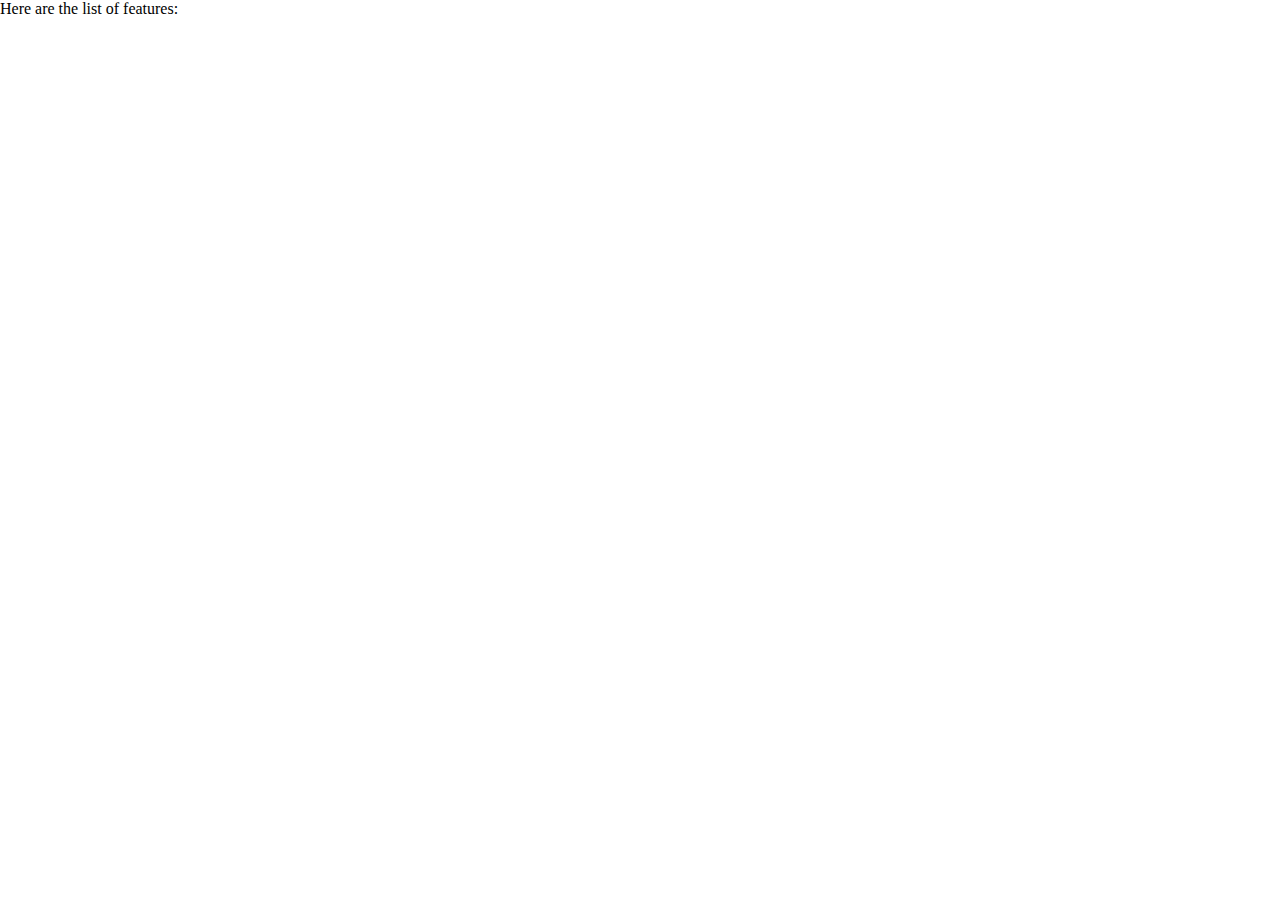
<file: features.html>
<!DOCTYPE html>
<html lang="en">
<head>
    <meta charset="UTF-8">
    <meta http-equiv="X-UA-Compatible" content="IE=edge">
    <meta name="viewport" content="width=device-width, initial-scale=1.0">
    <title>0lympus - Product Features</title>
    <link rel="stylesheet" href="style.css">
</head>
<body>
    <p>Here are the list of features:</p>
</body>
</html>
</file>
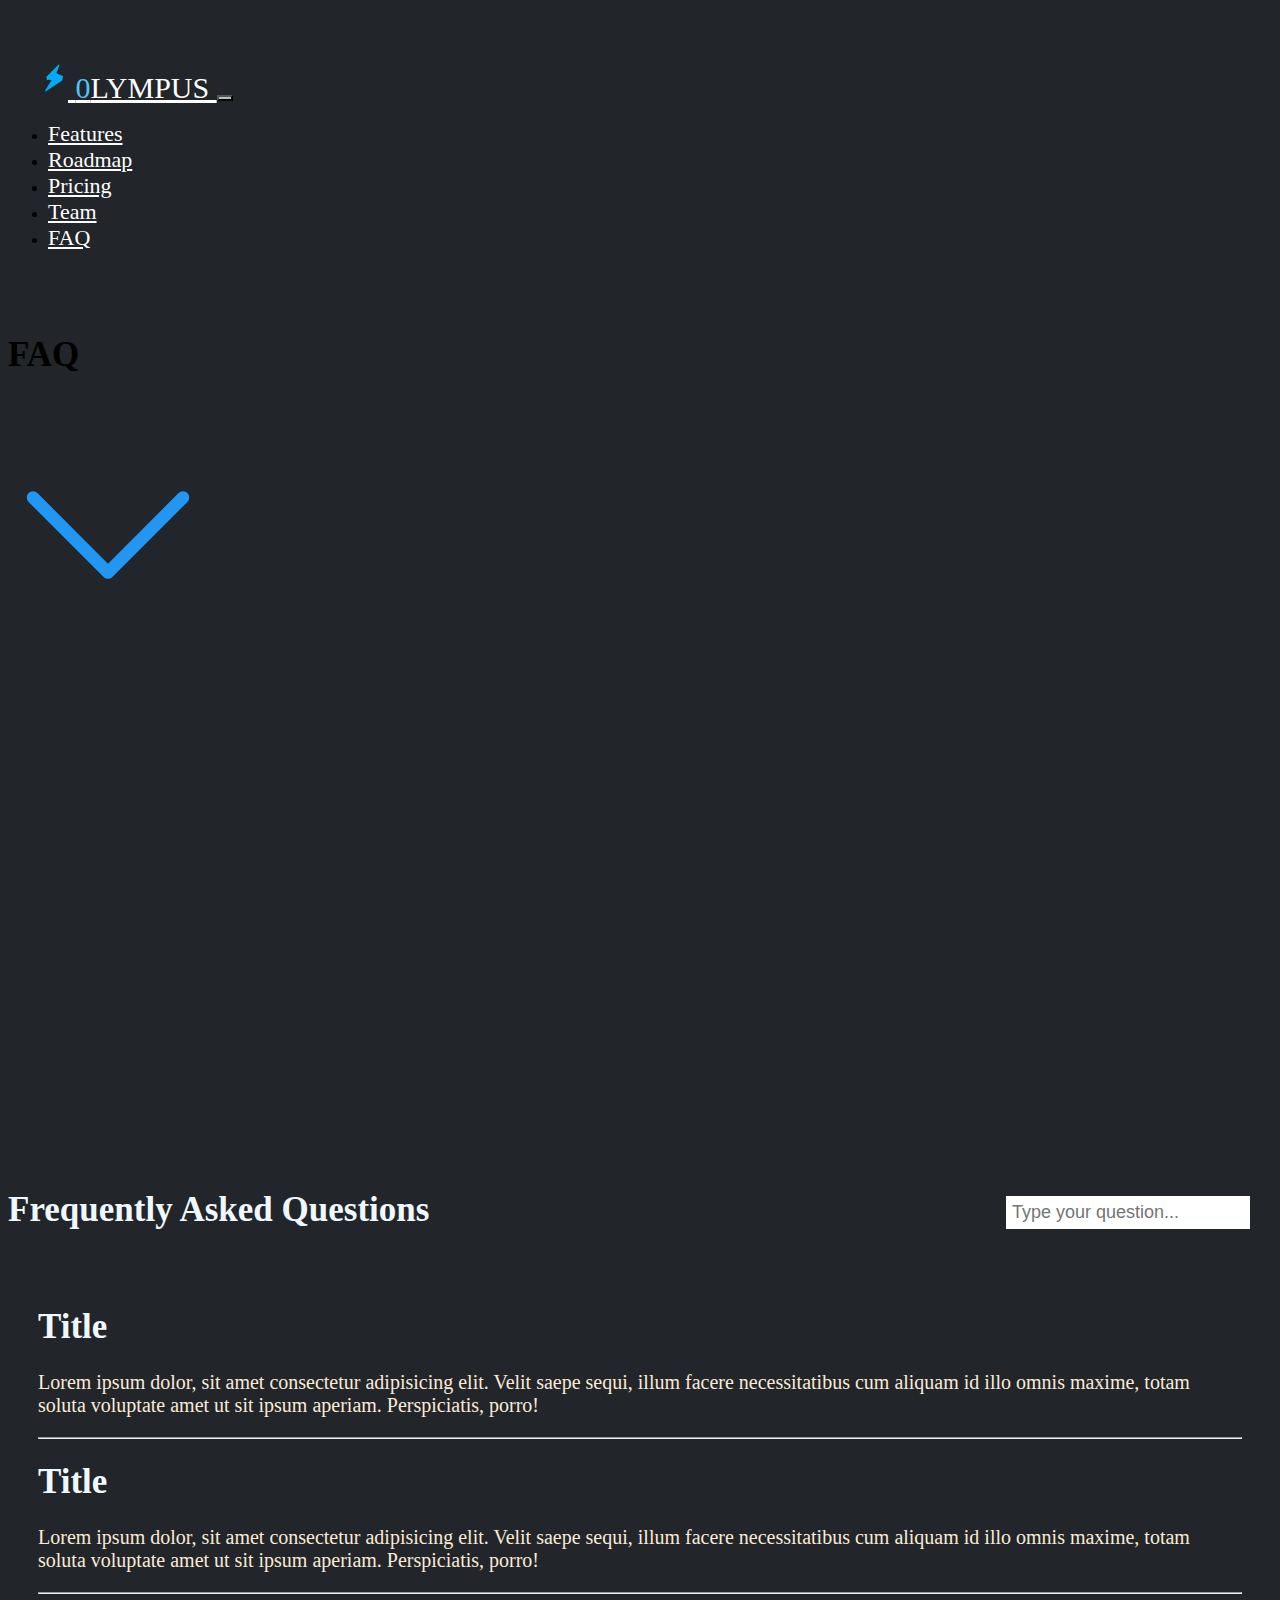
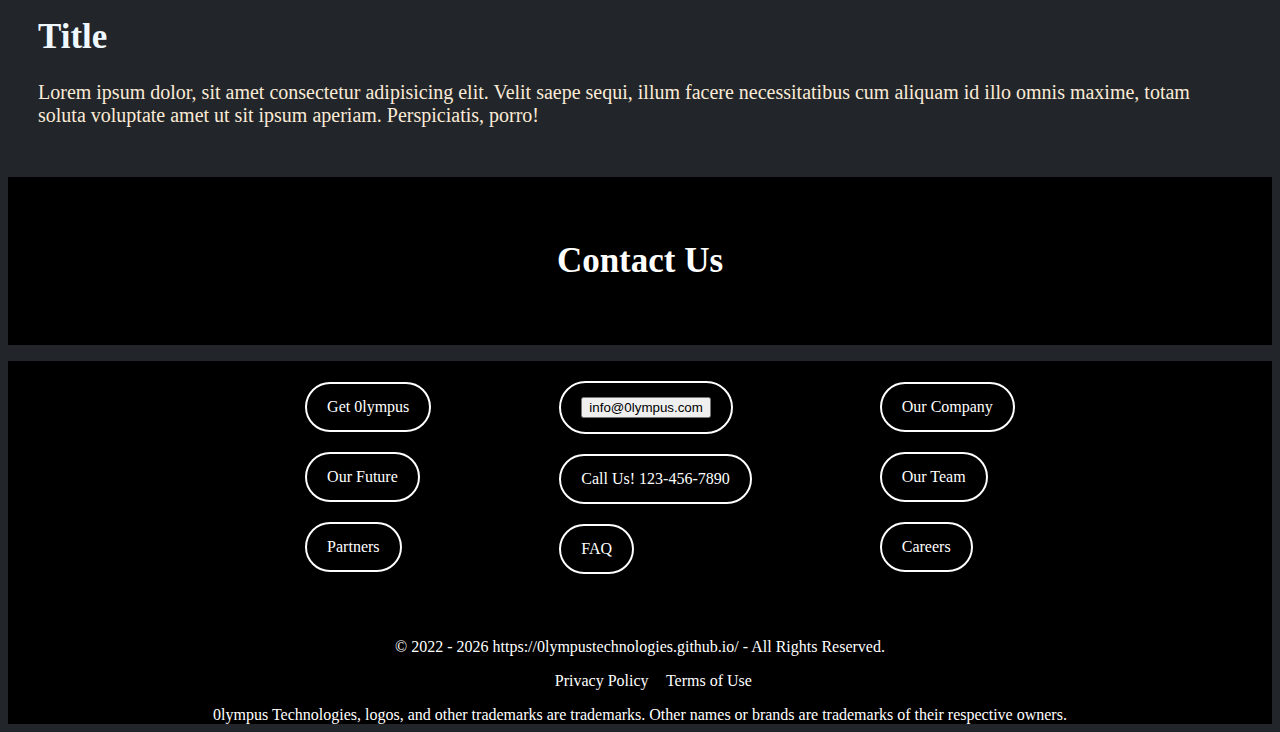
<file: HTML/faq.html>
<!DOCTYPE html>
<html lang="en">
<head>
    <meta charset="UTF-8">
    <meta http-equiv="X-UA-Compatible" content="IE=edge">
    <meta name="viewport" content="width=device-width, initial-scale=1.0">
    <link href="https://cdn.jsdelivr.net/npm/bootstrap@5.0.2/dist/css/bootstrap.min.css" 
    rel="stylesheet" 
    integrity="sha384-EVSTQN3/azprG1Anm3QDgpJLIm9Nao0Yz1ztcQTwFspd3yD65VohhpuuCOmLASjC" 
    crossorigin="anonymous">
    <title>FAQ</title>
    <!--favicon - Devon Knight-->
    <link rel="icon" type="image/x-icon" href="..\media\olympus_logo-cropped.svg">
      
    <link rel="stylesheet" href="../CSS/indexCSS/navbar.css">
    <link rel="stylesheet" href="../CSS/indexCSS/footer.css">
    <link rel="stylesheet" href="../CSS/FAQ.css">
    <link rel="stylesheet" href="https://cdnjs.cloudflare.com/ajax/libs/font-awesome/4.7.0/css/font-awesome.min.css">
</head>

<body>
  <!-- Navbar Section - Devon Knight -->
  <nav class="navbar navbar-expand-lg navbar-light bg-transparent fixed-top p-md-3">
    <div class="container">
      <a href="..\index.html" class="navbar-brand fw-bold">
        <img src="..\media\olympus_logo.svg" alt="Lightning bolt" 
        width="60" height="40" class="d-inline-block align-text-top fs-1">
        <span style="color: rgb(79, 195, 247)">0</span>LYMPUS
      </a>
      <button class="navbar-toggler" type="button" data-toggle="collapse" data-target="#navbarSupportedContent" aria-controls="navbarSupportedContent" aria-expanded="false" aria-label="Toggle navigation">
        <span class="navbar-toggler-icon"></span>
      </button>
      <div class="collapse navbar-collapse" id="navbarSupportedContent">
        <ul class="navbar-nav ms-auto fw-bold fs-4 ps-md-3">
          <li class="nav-item">
            <a href="productFeatures.html" class="nav-link">Features</a>
          </li>
          <li class="nav-item">
            <a href="roadmap.html" class="nav-link">Roadmap</a>
          </li>
          <li class="nav-item">
            <a href="pricing.html" class="nav-link">Pricing</a>
          </li>
          <li class="nav-item">
            <a href="team.html" class="nav-link">Team</a>
          </li>
          <li class="nav-item">
            <a href="faq.html" class="nav-link">FAQ</a>
          </li>
        </ul>
      </div>
    </div>
  </nav>
    <!-- Hero -->
    <div style="height:95vh; padding-top: 5vh;" class="bg-dark text-light text-center mw-100 d-flex flex-column justify-content-center" >
      <div class="container">
          <div class="row">
              <div class="col-md-12">
                  <h1 class="fs-1 fw-bold text-center text-uppercase">FAQ</h1>
              </div>
          </div>
              <div class="row">
                  <div class="col-md-12 pt-md-5 scroll">
                      <a href="#team" class="scroll-btn">
                          <svg style="color: #2196f3;" xmlns="http://www.w3.org/2000/svg" width="200" height="272" fill="currentColor" class="bi bi-chevron-down" viewBox="0 0 16 16">
                              <path fill-rule="evenodd" d="M1.646 4.646a.5.5 0 0 1 .708 0L8 10.293l5.646-5.647a.5.5 0 0 1 .708.708l-6 6a.5.5 0 0 1-.708 0l-6-6a.5.5 0 0 1 0-.708z"/>
                          </svg>
                      </a>
                  </div>
              </div>  
      </div>
  </div>

  <main>
        <div class="bg-dark text-light p-5 justify-content-center">
          <form class="search_bar" action="action_page.php">
                <input type="text" placeholder="Type your question..." >

              </form>
            <h1 style="color:aliceblue">Frequently Asked Questions</h1>

            <section class="FAQ">
                    <h1 class="FAQ-title" style="color:aliceblue ;">Title</h1>
                    <div class="FAQ-body">
                        <p>Lorem ipsum dolor, sit amet consectetur adipisicing elit. Velit saepe sequi, illum facere
                            necessitatibus cum aliquam id illo omnis maxime, totam soluta voluptate amet ut sit ipsum
                            aperiam.
                            Perspiciatis, porro!</p>
                    </div>

                <hr style="color:aliceblue" class="hr-line">

                    <!-- faq question -->
                    <h1 class="FAQ-title" style="color:aliceblue">Title</h1>
                    <!-- faq answer -->
                    <div class="FAQ-body">
                        <p>Lorem ipsum dolor, sit amet consectetur adipisicing elit. Velit saepe sequi, illum facere
                            necessitatibus cum aliquam id illo omnis maxime, totam soluta voluptate amet ut sit ipsum
                            aperiam.
                            Perspiciatis, porro!</p>
                    </div>

                <hr style="color:aliceblue" class="hr-line">

                    <!-- faq question -->
                    <h1 class="FAQ-title" style="color:aliceblue">Title</h1>
                    <!-- faq answer -->
                    <div class="FAQ-body">
                        <p>Lorem ipsum dolor, sit amet consectetur adipisicing elit. Velit saepe sequi, illum facere
                            necessitatibus cum aliquam id illo omnis maxime, totam soluta voluptate amet ut sit ipsum
                            aperiam.
                            Perspiciatis, porro!</p>
                    </div>

            </section>
        </div>
  </main>
  <!-- Contact Us Bar - Devon Knight -->
  <footer>
    <h1 style="text-align:center" class="contact-title">Contact Us</h1> 
    <ul class="contact-us">
      <ul>
        <li>
          <a href="HTML\pricing.html">Get 0lympus</a>
        </li>
        <li>
          <a href="HTML\roadmap.html">Our Future</a>
        </li>
        <li>
          <a href="#partners">Partners</a>
        </li>
      </ul>
      <ul>
        <li>
          <a href="mailto:info@0lympus.com?subject=your title&body=TThe message">
            <button id="btnOutlook">info@0lympus.com</button>
          </a>
        </li>
        <li>
          <a href="tel:123-456-7890">Call Us! 123-456-7890</a>
        </li>
        <li>
          <a href="HTML\faq.html">FAQ</a>
        </li>
      </ul>
        <ul>
          <li>
            <a href="#company">Our Company</a>
          </li>
          <li>
            <a href="HTML\team.html">Our Team</a>
          </li>
          <li>
            <a href="#index">Careers</a>
          </li>
        </ul>
      </ul>
    <!-- Copyright Bar - Devon Knight -->
    <div class="copyright">
      <div id="copyright" align="center">&copy; 2022 - 2022 https://0lympustechnologies.github.io/</div>
      <script>
      (function(){
        let cpr = document.getElementById("copyright");
        cpr.innerHTML = "&copy; 2022 - "+new Date().getFullYear()+" https://0lympustechnologies.github.io/ - All Rights Reserved.";
      })();
      </script>
        <div align="center">   
          <ul class="copyright-content">
            <li>
              <a href="https://www.freeprivacypolicy.com/live/7159afd9-5e6e-423a-9204-328a79d24775" >Privacy Policy</a>
            </li>
            <li>
              <a href="https://www.termsofusegenerator.net/live.php?token=OP7aoTy6WGGsDraOwkyxVIIHHVkBYIgl" ">Terms of Use</a>
            </li>
          </ul>
        </div>
        <div align="center">
          0lympus Technologies, logos, and other trademarks are trademarks. Other names or brands are trademarks of their respective owners.
        </div>
      </div>
  </footer>

</body>
</html>
</file>
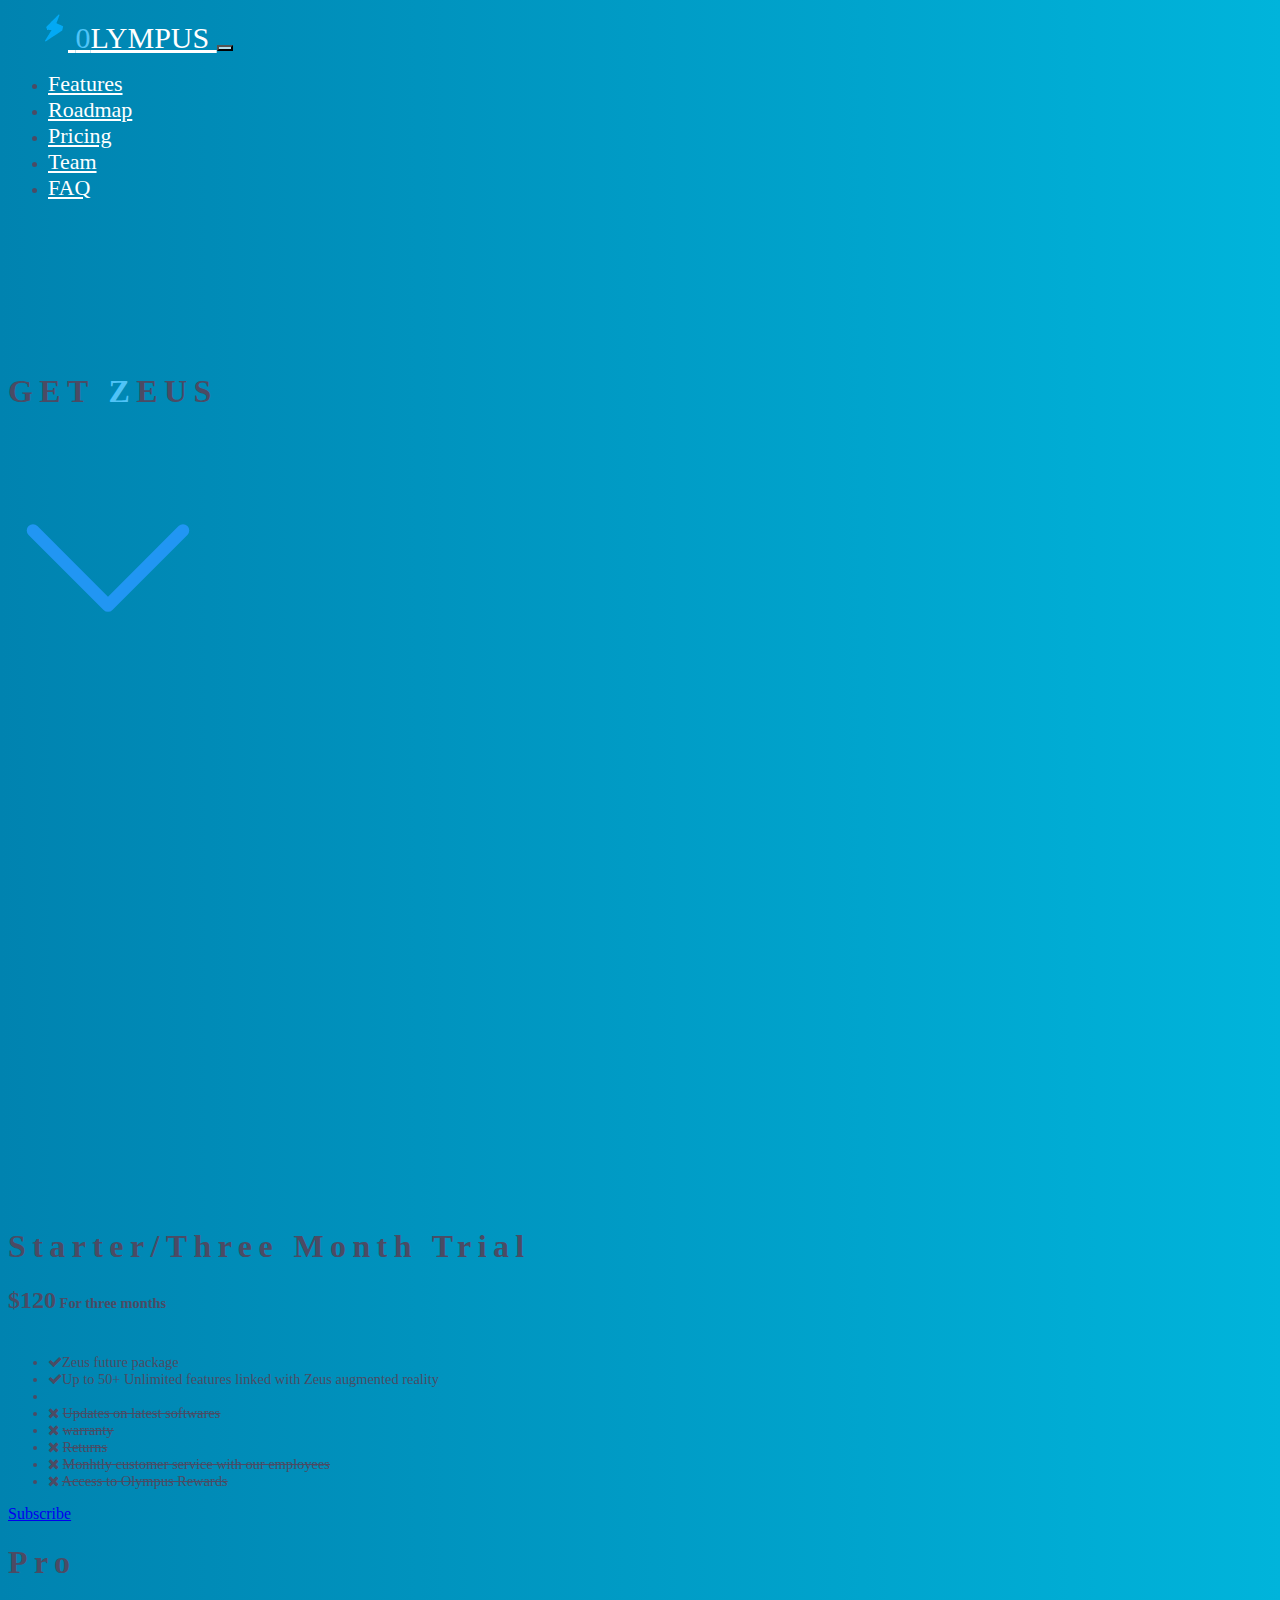
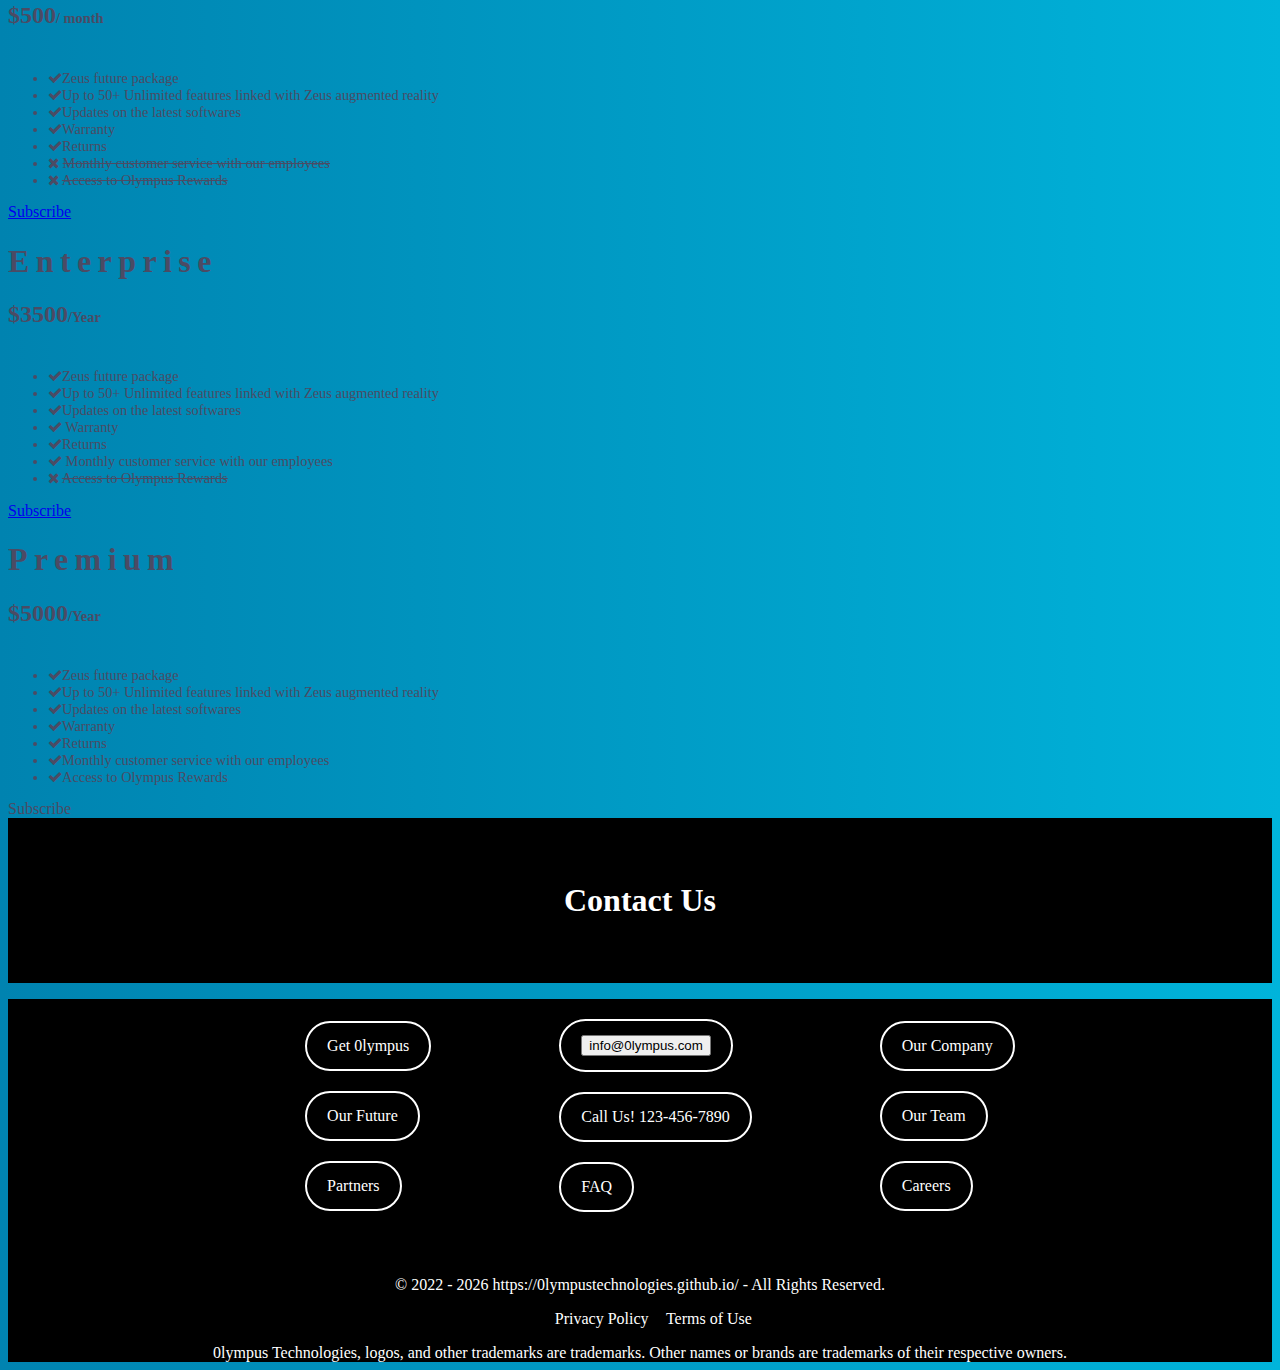
<file: HTML/pricing.html>
<!DOCTYPE html>
<html lang="en">
<head>
  <meta charset="UTF-8">
  <meta http-equiv="X-UA-Compatible" content="IE=edge">
  <meta name="viewport" content="width=device-width, initial-scale=1.0">

  <link rel="stylesheet" href="https://stackpath.bootstrapcdn.com/font-awesome/4.7.0/css/font-awesome.min.css">
  <link rel="stylesheet" href="https://cdn.jsdelivr.net/npm/bootstrap-icons@1.9.1/font/bootstrap-icons.css">
  <link href="https://cdn.jsdelivr.net/npm/bootstrap@5.0.2/dist/css/bootstrap.min.css" rel="stylesheet" integrity="sha384-EVSTQN3/azprG1Anm3QDgpJLIm9Nao0Yz1ztcQTwFspd3yD65VohhpuuCOmLASjC" crossorigin="anonymous">

  <script src="https://code.jquery.com/jquery-3.2.1.slim.min.js" integrity="sha384-KJ3o2DKtIkvYIK3UENzmM7KCkRr/rE9/Qpg6aAZGJwFDMVNA/GpGFF93hXpG5KkN" crossorigin="anonymous"></script>
  <script src="https://cdn.jsdelivr.net/npm/popper.js@1.12.9/dist/umd/popper.min.js" integrity="sha384-ApNbgh9B+Y1QKtv3Rn7W3mgPxhU9K/ScQsAP7hUibX39j7fakFPskvXusvfa0b4Q" crossorigin="anonymous"></script>

  <!-- bootstrap for navbar -->
  <link href="https://cdn.jsdelivr.net/npm/bootstrap@5.0.2/dist/css/bootstrap.min.css" 
  rel="stylesheet" 
  integrity="sha384-EVSTQN3/azprG1Anm3QDgpJLIm9Nao0Yz1ztcQTwFspd3yD65VohhpuuCOmLASjC" 
  crossorigin="anonymous">
  <script src="https://code.jquery.com/jquery-3.2.1.slim.min.js" integrity="sha384-KJ3o2DKtIkvYIK3UENzmM7KCkRr/rE9/Qpg6aAZGJwFDMVNA/GpGFF93hXpG5KkN" crossorigin="anonymous"></script>
  <script src="https://cdn.jsdelivr.net/npm/popper.js@1.12.9/dist/umd/popper.min.js" integrity="sha384-ApNbgh9B+Y1QKtv3Rn7W3mgPxhU9K/ScQsAP7hUibX39j7fakFPskvXusvfa0b4Q" crossorigin="anonymous"></script>
  <script src="https://cdn.jsdelivr.net/npm/bootstrap@4.0.0/dist/js/bootstrap.min.js" integrity="sha384-JZR6Spejh4U02d8jOt6vLEHfe/JQGiRRSQQxSfFWpi1MquVdAyjUar5+76PVCmYl" crossorigin="anonymous"></script>
  
  <!-- Webpage Title and favicon-->
  <title>Pricing</title>
  <!--favicon - Devon Knight-->
  <link rel="icon" type="image/x-icon" href="..\media\olympus_logo-cropped.svg">
    
  <!-- Reference CSS -->
  <link rel="stylesheet" href="../CSS\Pricing.css">
  <link rel="stylesheet" href="../CSS/indexCSS/navbar.css"> 
  <link rel="stylesheet" href="../CSS/indexCSS/footer.css">
    
</head>
<body>
  <!-- Navbar Section - Devon Knight -->
  <nav class="navbar navbar-expand-lg navbar-light bg-transparent fixed-top p-md-3">
    <div class="container">
      <a href="..\index.html" class="navbar-brand fw-bold">
        <img src="..\media\olympus_logo.svg" alt="Lightning bolt" 
        width="60" height="40" class="d-inline-block align-text-top fs-1">
        <span style="color: rgb(79, 195, 247)">0</span>LYMPUS
      </a>
      <button class="navbar-toggler" type="button" data-toggle="collapse" data-target="#navbarSupportedContent" aria-controls="navbarSupportedContent" aria-expanded="false" aria-label="Toggle navigation">
        <span class="navbar-toggler-icon"></span>
      </button>
      <div class="collapse navbar-collapse" id="navbarSupportedContent">
        <ul class="navbar-nav ms-auto fw-bold fs-4 ps-md-3">
          <li class="nav-item">
            <a href="productFeatures.html" class="nav-link">Features</a>
          </li>
          <li class="nav-item">
            <a href="roadmap.html" class="nav-link">Roadmap</a>
          </li>
          <li class="nav-item">
            <a href="pricing.html" class="nav-link">Pricing</a>
          </li>
          <li class="nav-item">
            <a href="team.html" class="nav-link">Team</a>
          </li>
          <li class="nav-item">
            <a href="faq.html" class="nav-link">FAQ</a>
          </li>
        </ul>
      </div>
    </div>
  </nav>
  <!-- Hero -->
  <div style="height:95vh; padding-top: 15vh;" class="bg-dark text-light text-center mw-100 d-flex flex-column justify-content-center" >
    <div class="container">
        <div class="row">
            <div class="col-md-12">
                <h1 class="fs-1 fw-bold text-center text-uppercase">GET <span style="color: rgb(79, 195, 247)">Z</span>EUS</h1>
            </div>
        </div>
            <div class="row">
                <div class="col-md-12 pt-md-5 scroll">
                    <a href="#pricing" class="scroll-btn">
                        <svg style="color: #2196f3;" xmlns="http://www.w3.org/2000/svg" width="200" height="272" fill="currentColor" class="bi bi-chevron-down" viewBox="0 0 16 16">
                            <path fill-rule="evenodd" d="M1.646 4.646a.5.5 0 0 1 .708 0L8 10.293l5.646-5.647a.5.5 0 0 1 .708.708l-6 6a.5.5 0 0 1-.708 0l-6-6a.5.5 0 0 1 0-.708z"/>
                        </svg>
                    </a>
                </div>
            </div>  
    </div>
  </div>






  <section class="bg-dark">
  <div class="container py-5">
    <div id="pricing" class="row text-center align-items-end">
      
      
      
      
      <!-- Pricing Table-->
      <div class="col-lg-4 mb-5 mb-lg-0">
        <div class="bg-white p-5 rounded-lg shadow">
          <h1 class="h6 text-uppercase font-weight-bold mb-4">Starter/Three Month Trial</h1>
          <h2 class="h1 font-weight-bold">$120<span class="text-small font-weight-normal ml-2"> For three months</span></h2>

          <div class="custom-separator my-4 mx-auto bg-primary"></div>

          <ul class="list-unstyled my-5 text-small text-left">
            <li class="mb-3">
              <i class="fa fa-check mr-2 text-primary"></i>Zeus future package</li>
            <li class="mb-3">
              <i class="fa fa-check mr-2 text-primary"></i>Up to 50+ Unlimited features linked with Zeus augmented reality</li>
            <li class="mb-3">
              <li class="mb-3 text-muted">
                  <i class="fa fa-times mr-2"></i>
                  <del>Updates on latest softwares</del>
              </li>
              <li class="mb-3 text-muted">
                <i class="fa fa-times mr-2"></i>
                  <del>warranty</del>
            </li>
            <li class="mb-3 text-muted">
              <i class="fa fa-times mr-2"></i>
              <del>Returns</del>
            </li>
            <li class="mb-3 text-muted">
              <i class="fa fa-times mr-2"></i>
              <del>Monhtly customer service with our employees</del>
            </li>
            <li class="mb-3 text-muted">
              <i class="fa fa-times mr-2"></i>
              <del>Access to Olympus Rewards</del>
          </ul>
          <a href="#" class="btn btn-primary btn-block p-2 shadow rounded-pill">Subscribe</a>
        </div>
      </div>
      <!-- END -->


      <!-- Pricing Table-->
      <div class="col-lg-4 mb-5 mb-lg-0">
        <div class="bg-white p-5 rounded-lg shadow">
          <h1 class="h6 text-uppercase font-weight-bold mb-4">Pro</h1>
          <h2 class="h1 font-weight-bold">$500<span class="text-small font-weight-normal ml-2">/ month</span></h2>

          <div class="custom-separator my-4 mx-auto bg-primary"></div>

          <ul class="list-unstyled my-5 text-small text-left font-weight-normal">
            <li class="mb-3">
              <i class="fa fa-check mr-2 text-primary"></i>Zeus future package</li>
            <li class="mb-3">
              <i class="fa fa-check mr-2 text-primary"></i>Up to 50+ Unlimited features linked with Zeus augmented reality</li>
            <li class="mb-3">
              <i class="fa fa-check mr-2 text-primary"></i>Updates on the latest softwares</li>
            <li class="mb-3">
              <i class="fa fa-check mr-2 text-primary"></i>Warranty</li>
            <li class="mb-3">
              <i class="fa fa-check mr-2 text-primary"></i>Returns</li>
            <li class="mb-3 text-muted">
              <i class="fa fa-times mr-2"></i>
              <del>Monthly customer service with our employees</del>
              <li class="mb-3 text-muted">
                  <i class="fa fa-times mr-2"></i>
                  <del>Access to Olympus Rewards</del>
          </li>
          </ul>
          <a href="#" class="btn btn-primary btn-block p-2 shadow rounded-pill">Subscribe</a>
        </div>
      </div>
      <!-- END -->




        <!-- Pricing Table-->
        <div class="col-lg-4 mb-5 mb-lg-0">
          <div class="bg-white p-5 rounded-lg shadow">
            <h1 class="h6 text-uppercase font-weight-bold mb-4">Enterprise</h1>
            <h2 class="h1 font-weight-bold">$3500<span class="text-small font-weight-normal ml-2">/Year</span></h2>

            <div class="custom-separator my-4 mx-auto bg-primary"></div>

            <ul class="list-unstyled my-5 text-small text-left font-weight-normal">
              <li class="mb-3">
                <i class="fa fa-check mr-2 text-primary"></i>Zeus future package</li>
              <li class="mb-3">
                <i class="fa fa-check mr-2 text-primary"></i>Up to 50+ Unlimited features linked with Zeus augmented reality</li>
              <li class="mb-3">
                <i class="fa fa-check mr-2 text-primary"></i>Updates on the latest softwares</li>
              <li class="mb-3">
                <i class="fa fa-check mr-2 text-primary"></i> Warranty</li>
              <li class="mb-3">
                <i class="fa fa-check mr-2 text-primary"></i>Returns</li>
              <li class="mb-3">
                <i class="fa fa-check mr-2 text-primary"></i> Monthly customer service with our employees</li>
                <li class="mb-3 text-muted">
                  <i class="fa fa-times mr-2"></i>
                  <del>Access to Olympus Rewards</del>
              </ul>
            <a href="#" class="btn btn-primary btn-block p-2 shadow rounded-pill">Subscribe</a>
          </div>
        </div>
        <!-- END -->

      <!-- Pricing Table-->
        <div class="col-lg-4 mb-5 mb-lg-0">
          <div class="bg-white p-5 rounded-lg shadow">
            <h1 class="h6 text-uppercase font-weight-bold mb-4">Premium</h1>
            <h2 class="h1 font-weight-bold">$5000<span class="text-small font-weight-normal ml-2">/Year</span></h2>

            <div class="custom-separator my-4 mx-auto bg-primary"></div>

            <ul class="list-unstyled my-5 text-small text-left font-weight-normal">
              <li class="mb-3">
                <i class="fa fa-check mr-2 text-primary"></i>Zeus future package</li>
              <li class="mb-3">
                <i class="fa fa-check mr-2 text-primary"></i>Up to 50+ Unlimited features linked with Zeus augmented reality</li>
              <li class="mb-3">
                <i class="fa fa-check mr-2 text-primary"></i>Updates on the latest softwares</li>
              <li class="mb-3">
                <i class="fa fa-check mr-2 text-primary"></i>Warranty</li>
              <li class="mb-3">
                <i class="fa fa-check mr-2 text-primary"></i>Returns</li>
              <li class="mb-3">
                <i class="fa fa-check mr-2 text-primary"></i>Monthly customer service with our employees</li>
                <li class="mb-3">
                  <i class="fa fa-check mr-2 text-primary"></i>Access to Olympus Rewards</li>
              </ul>
            <li<a href="#" class="btn btn-primary btn-block p-2 shadow rounded-pill">Subscribe</a>
          </div>
        </div>
        <!-- END -->

    </div>
  </div>
  </section>










  <!-- Contact Us Bar - Devon Knight -->
  <footer>
    <h1 style="text-align:center" class="contact-title">Contact Us</h1> 
    <ul class="contact-us">
      <ul>
        <li>
          <a href="HTML\pricing.html">Get 0lympus</a>
        </li>
        <li>
          <a href="HTML\roadmap.html">Our Future</a>
        </li>
        <li>
          <a href="#partners">Partners</a>
        </li>
      </ul>
      <ul>
        <li>
          <a href="mailto:info@0lympus.com?subject=your title&body=TThe message">
            <button id="btnOutlook">info@0lympus.com</button>
          </a>
        </li>
        <li>
          <a href="tel:123-456-7890">Call Us! 123-456-7890</a>
        </li>
        <li>
          <a href="HTML\faq.html">FAQ</a>
        </li>
      </ul>
        <ul>
          <li>
            <a href="#company">Our Company</a>
          </li>
          <li>
            <a href="HTML\team.html">Our Team</a>
          </li>
          <li>
            <a href="#index">Careers</a>
          </li>
        </ul>
      </ul>
    <!-- Copyright Bar - Devon Knight -->
    <div class="copyright">
      <div id="copyright" align="center">&copy; 2022 - 2022 https://0lympustechnologies.github.io/</div>
      <script>
      (function(){
        let cpr = document.getElementById("copyright");
        cpr.innerHTML = "&copy; 2022 - "+new Date().getFullYear()+" https://0lympustechnologies.github.io/ - All Rights Reserved.";
      })();
      </script>
        <div align="center">   
          <ul class="copyright-content">
            <li>
              <a href="https://www.freeprivacypolicy.com/live/7159afd9-5e6e-423a-9204-328a79d24775" >Privacy Policy</a>
            </li>
            <li>
              <a href="https://www.termsofusegenerator.net/live.php?token=OP7aoTy6WGGsDraOwkyxVIIHHVkBYIgl" ">Terms of Use</a>
            </li>
          </ul>
        </div>
        <div align="center">
          0lympus Technologies, logos, and other trademarks are trademarks. Other names or brands are trademarks of their respective owners.
        </div>
      </div>
  </footer>
  
  <!-- End of main content Devon Knight -->
  <!-- scripts Devon Knight -->
  <script defer src="../JavaScript\index\app.js"></script>
  <script src="../JavaScript\index\navShade.js"></script>

  <script src="https://cdnjs.cloudflare.com/ajax/libs/jquery/3.6.1/jquery.min.js" integrity="sha512-aVKKRRi/Q/YV+4mjoKBsE4x3H+BkegoM/em46NNlCqNTmUYADjBbeNefNxYV7giUp0VxICtqdrbqU7iVaeZNXA==" crossorigin="anonymous" referrerpolicy="no-referrer"></script>
  <script src="https://cdn.jsdelivr.net/npm/bootstrap@5.0.2/dist/js/bootstrap.bundle.min.js" integrity="sha384-MrcW6ZMFYlzcLA8Nl+NtUVF0sA7MsXsP1UyJoMp4YLEuNSfAP+JcXn/tWtIaxVXM" crossorigin="anonymous"></script>   
  <script src="https://cdnjs.cloudflare.com/ajax/libs/jquery/3.6.1/jquery.min.js" integrity="sha512-aVKKRRi/Q/YV+4mjoKBsE4x3H+BkegoM/em46NNlCqNTmUYADjBbeNefNxYV7giUp0VxICtqdrbqU7iVaeZNXA==" crossorigin="anonymous" referrerpolicy="no-referrer"></script>  
  <script src="../JavaScript\index\app.js"></script>
  <script src="../JavaScript\index\navShade.js"></script>
</body>
</html>
</file>
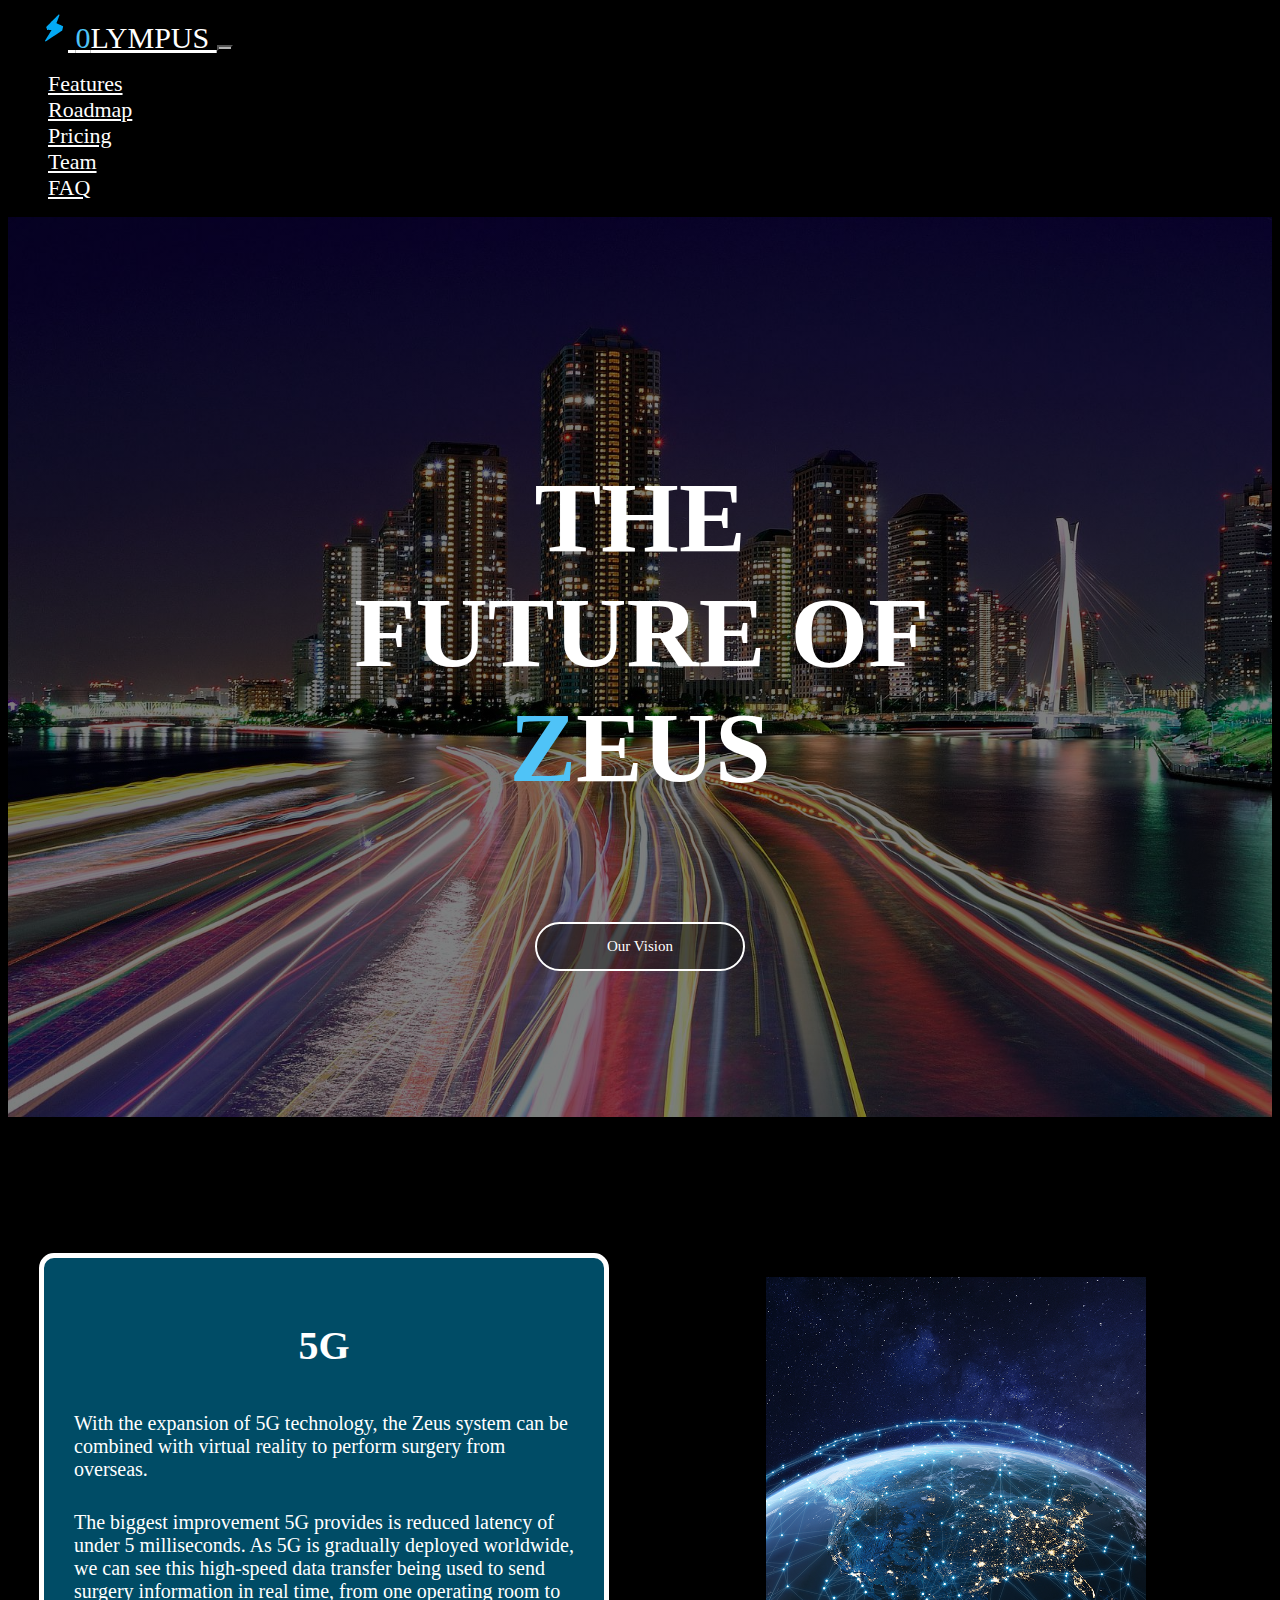
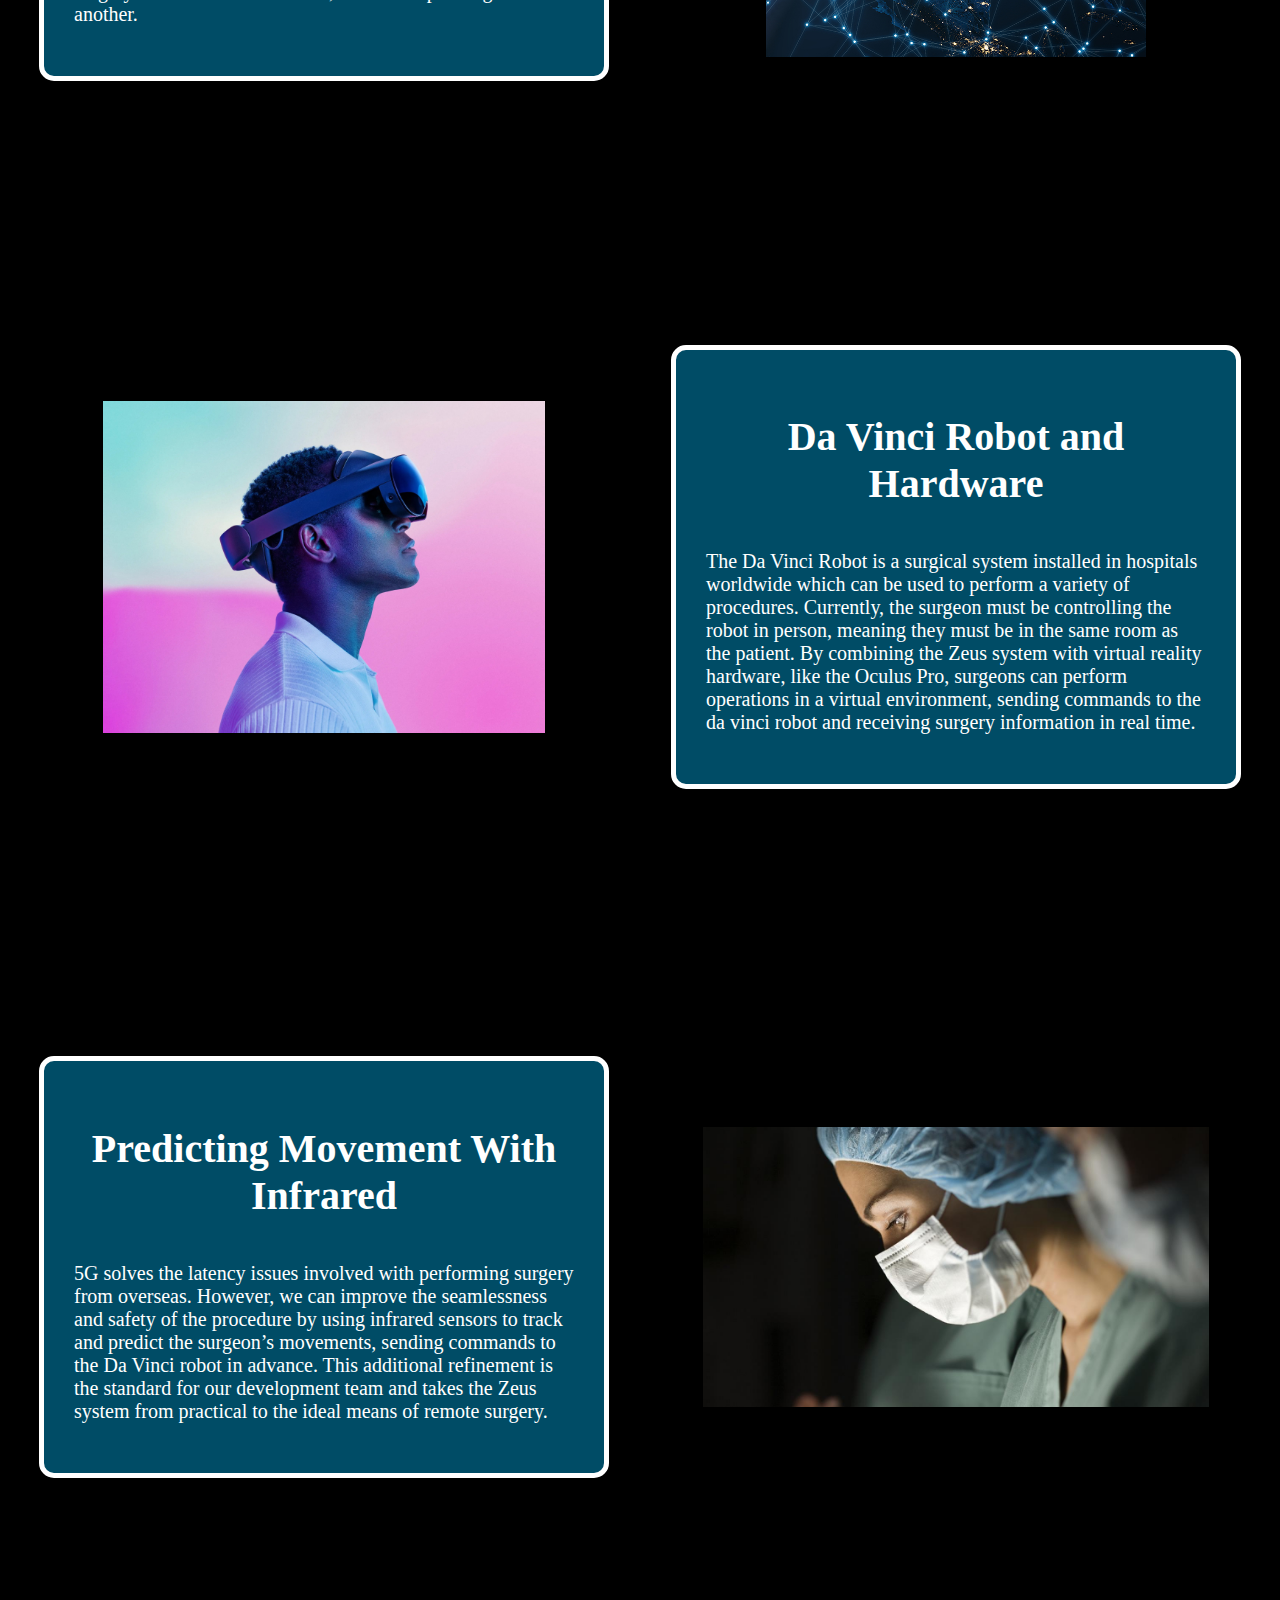
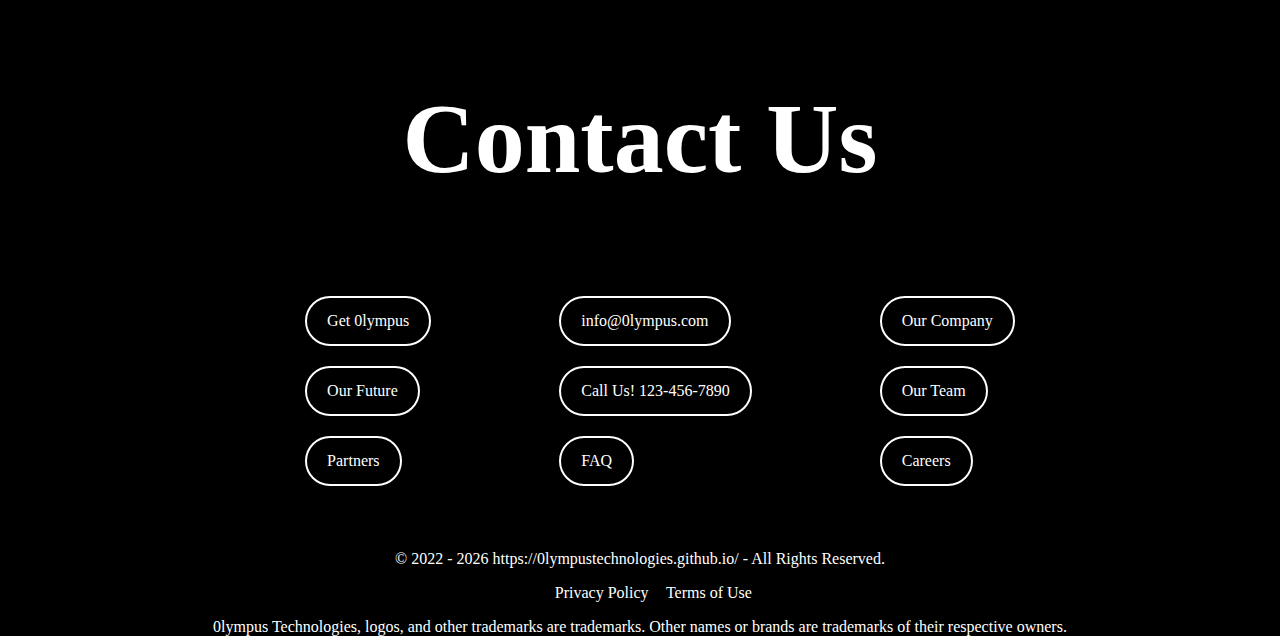
<file: HTML/roadmap.html>
<!DOCTYPE html>
<html lang="en">
<head>
    <meta charset="UTF-8">
    <meta http-equiv="X-UA-Compatible" content="IE=edge">
    <meta name="viewport" content="width=device-width, initial-scale=1.0">
    
    <!-- Bootstrap for navbar -->
    <link href="https://cdn.jsdelivr.net/npm/bootstrap@5.0.2/dist/css/bootstrap.min.css" 
    rel="stylesheet" 
    integrity="sha384-EVSTQN3/azprG1Anm3QDgpJLIm9Nao0Yz1ztcQTwFspd3yD65VohhpuuCOmLASjC" 
    crossorigin="anonymous">
    <script src="https://code.jquery.com/jquery-3.2.1.slim.min.js" 
    integrity="sha384-KJ3o2DKtIkvYIK3UENzmM7KCkRr/rE9/Qpg6aAZGJwFDMVNA/GpGFF93hXpG5KkN" 
    crossorigin="anonymous"></script>
    <script src="https://cdn.jsdelivr.net/npm/popper.js@1.12.9/dist/umd/popper.min.js" 
    integrity="sha384-ApNbgh9B+Y1QKtv3Rn7W3mgPxhU9K/ScQsAP7hUibX39j7fakFPskvXusvfa0b4Q" 
    crossorigin="anonymous"></script>
    <script src="https://cdn.jsdelivr.net/npm/bootstrap@4.0.0/dist/js/bootstrap.min.js" 
    integrity="sha384-JZR6Spejh4U02d8jOt6vLEHfe/JQGiRRSQQxSfFWpi1MquVdAyjUar5+76PVCmYl" 
    crossorigin="anonymous"></script>

    <link rel="stylesheet" type="text/css" href="../CSS/roadmap.css">
    <title>The Future of Zeus</title>
    <!--favicon - Devon Knight-->
    <link rel="icon" type="image/x-icon" href="..\media\olympus_logo-cropped.svg">
    <!-- Styles for Nav and Footer - Devon Knight -->
    <link rel="stylesheet" href="../CSS/indexCSS/navbar.css">
    <link rel="stylesheet" href="../CSS/indexCSS/footer.css">
</head>
<body> 
    <!-- Navbar Section - Devon Knight -->
    <nav class="navbar navbar-expand-lg navbar-light bg-transparent fixed-top p-md-3">
      <div class="container">
        <a href="..\index.html" class="navbar-brand fw-bold">
          <img src="..\media\olympus_logo.svg" alt="Lightning bolt" 
          width="60" height="40" class="d-inline-block align-text-top fs-1">
          <span style="color: rgb(79, 195, 247)">0</span>LYMPUS
        </a>
        <button class="navbar-toggler" type="button" data-toggle="collapse" data-target="#navbarSupportedContent" aria-controls="navbarSupportedContent" aria-expanded="false" aria-label="Toggle navigation">
          <span class="navbar-toggler-icon"></span>
        </button>
        <div class="collapse navbar-collapse" id="navbarSupportedContent">
          <ul class="navbar-nav ms-auto fw-bold fs-4 ps-md-3">
            <li class="nav-item">
              <a href="productFeatures.html" class="nav-link">Features</a>
            </li>
            <li class="nav-item">
              <a href="roadmap.html" class="nav-link">Roadmap</a>
            </li>
            <li class="nav-item">
              <a href="pricing.html" class="nav-link">Pricing</a>
            </li>
            <li class="nav-item">
              <a href="team.html" class="nav-link">Team</a>
            </li>
            <li class="nav-item">
              <a href="faq.html" class="nav-link">FAQ</a>
            </li>
          </ul>
        </div>
      </div>
    </nav>

    <!-- Hero -->
    <div class="hero-image">
        <div class="hero-text">
            <h1>THE FUTURE OF <span style="color: rgb(79, 195, 247)">Z</span>EUS</h1>
            <div class="button">
                <a class="innerbutton" href="#body">Our Vision</a>
            </div>
        </div>
    </div>

    <!-- Content -->
    <div id="body" class="bg-dark">
        <div class="img-right">
            <img src="../media/pictures/5g.jpg" alt="5G map with lights" style="width:60%;height:auto">
        </div>
        <div class="text-left">
            <div class="text-bubble">
                <h2>5G</h2>
                <p>
                    With the expansion of 5G technology, the Zeus system can be combined with virtual 
                    reality to perform surgery from overseas.
                </p>
                <p>
                    The biggest improvement 5G provides is reduced latency of under 5 milliseconds. 
                    As 5G is gradually deployed worldwide, we can see this high-speed data transfer 
                    being used to send surgery information in real time, from one operating room to 
                    another.
                </p>
            </div>
        </div>
        
        <div class="text-right">
            <div class="text-bubble">
                <h2>Da Vinci Robot and Hardware</h2>
                <p>
                    The Da Vinci Robot is a surgical system installed in hospitals worldwide which 
                    can be used to perform a variety of procedures. Currently, the surgeon must be 
                    controlling the robot in person, meaning they must be in the same room as the 
                    patient. By combining the Zeus system with virtual reality hardware, like the 
                    Oculus Pro, surgeons can perform operations in a virtual environment, sending 
                    commands to the da vinci robot and receiving surgery information in real time. 
                </p>
            </div>
        </div>
        <div class="img-left">
            <img src="../media/pictures/oculus.jpg" alt="Oculus Pro Headset" style="width: 70%;height:auto">
        </div>

        <div class="img-right">
            <img src="../media/pictures/surgeon.jpg" alt="Surgeons and Da Vinci robot" style="width:80%;height:auto">
        </div>
        <div class="text-left">
            <div class="text-bubble">
                <h2>Predicting Movement With Infrared</h2>
                <p>
                    5G solves the latency issues involved with performing surgery from overseas. 
                    However, we can improve the seamlessness and safety of the procedure by using 
                    infrared sensors to track and predict the surgeon’s movements, sending 
                    commands to the Da Vinci robot in advance. This additional refinement is the 
                    standard for our development team and takes the Zeus system from practical 
                    to the ideal means of remote surgery. 
                </p>
            </div>
        </div>
    </div>

  <!-- Contact Us Bar - Devon Knight -->
  <footer>
    <h1 style="text-align:center" class="contact-title">Contact Us</h1> 
    <ul class="contact-us">
      <ul>
        <li>
          <a href="HTML\pricing.html">Get 0lympus</a>
        </li>
        <li>
          <a href="HTML\roadmap.html">Our Future</a>
        </li>
        <li>
          <a href="#partners">Partners</a>
        </li>
      </ul>
      <ul>
        <li>
          <a href="mailto:info@0lympus.com?subject=your title&body=TThe message">
            <button id="btnOutlook">info@0lympus.com</button>
          </a>
        </li>
        <li>
          <a href="tel:123-456-7890">Call Us! 123-456-7890</a>
        </li>
        <li>
          <a href="HTML\faq.html">FAQ</a>
        </li>
      </ul>
        <ul>
          <li>
            <a href="#company">Our Company</a>
          </li>
          <li>
            <a href="HTML\team.html">Our Team</a>
          </li>
          <li>
            <a href="#index">Careers</a>
          </li>
        </ul>
      </ul>
    <!-- Copyright Bar - Devon Knight -->
    <div class="copyright">
      <div id="copyright" align="center">&copy; 2022 - 2022 https://0lympustechnologies.github.io/</div>
      <script>
      (function(){
        let cpr = document.getElementById("copyright");
        cpr.innerHTML = "&copy; 2022 - "+new Date().getFullYear()+" https://0lympustechnologies.github.io/ - All Rights Reserved.";
      })();
      </script>
        <div align="center">   
          <ul class="copyright-content">
            <li>
              <a href="https://www.freeprivacypolicy.com/live/7159afd9-5e6e-423a-9204-328a79d24775" >Privacy Policy</a>
            </li>
            <li>
              <a href="https://www.termsofusegenerator.net/live.php?token=OP7aoTy6WGGsDraOwkyxVIIHHVkBYIgl" ">Terms of Use</a>
            </li>
          </ul>
        </div>
        <div align="center">
          0lympus Technologies, logos, and other trademarks are trademarks. Other names or brands are trademarks of their respective owners.
        </div>
      </div>
  </footer>
     
    <!-- Script for Navbar -->
    <script src="../JavaScript/index/navShade.js"></script>  
</body>
</html>
</file>
<file: style.css>
@font-face {
    font-family: "Futura";
    src: local("Font/futur.ttf");
}
@font-face {
    font-family: "Futura Lt BT";
    src: local("Font/futura light bt.ttf");
}
* {
    padding: 0;
    margin: 0;
    scroll-behavior: smooth;
}
.navbar{
    height:80px;
    display: flex;
    font-size: 1.5rem;
    background-color:#000000;
    text-decoration: none;
    align-items: center;
    margin:0;
}
.navbar-container{
    height: 80px;
    width: 100%;
    padding: 0 30px;
    display: flex;
    justify-content: space-between;
}
.navbar-container .nav-logo {
    flex:1;
}

.navbar-container .nav-logo a{
    display: flex;
    text-decoration: none;
    color: #ffffff;
    font-weight: bold;
    font-size: 2em;
    margin: 5px;
    font-family: "Futura";
}
.navbar-container #company-logo {
    width: 60px;
    filter: invert(54%) sepia(83%) saturate(1494%) hue-rotate(154deg) brightness(104%) contrast(106%);
}

.navbar-container .navbar-menu {
    margin: 0;
    display: flex;
    align-items: center;
    list-style: none;
    padding: 0 50px;
    font-family: "Futura Lt BT";
}
.navbar-container .navbar-item {
    height: 80px;
    padding: 0 2em;
}
.navbar-menu .navbar-links {
    color: #ffffff;
    display: flex;
    align-items: center;
    justify-content: center;
    text-decoration: none;
    padding-top: 1em;
}
.navbar-menu .navbar-links:hover {
    color:#00CCFF ;
}
</file>
<file: CSS/indexCSS/navbar.css>
/* CSS File refactored by Devon Knight */
/* CSS for Homepage Nav-bar - Devon Knight */
.navbar-toggler{
  background-color: rgba(255, 255, 255, 0.7) !important;
  color: rgba(255, 255, 255, 1) !important;
}
/* CSS for Homepage Nav-bar - Devon Knight */
.navbar-light .navbar-nav .nav-link{
  color: white;
  font-size: 22px;
}
.navbar-light .navbar-brand{
  color: white;
  font-size: 30px;
}
/* Nav Bar responsive - Devon Knight */
.navbar-brand:hover{
  -webkit-text-stroke: .7px rgb(79, 195, 247) !important;
  -webkit-text-fill-color: rgb(79, 195, 247) !important;
}
/* Nav Bar responsive to current page - Devon Knight */
.navbar-nav > li > a:hover, 
.navbar-nav > li > a:focus {
  -webkit-text-stroke: .7px rgb(79, 195, 247) !important;
  -webkit-text-fill-color: rgb(79, 195, 247) !important;
}
/* Nav Bar company logo size - Devon Knight */
.navbar-container #company-logo {
  width: 60px;
  filter: invert(54%) sepia(83%) saturate(1494%) hue-rotate(154deg) brightness(104%) contrast(106%);
}
/* Nav Bar Responsive to scrolling - Devon Knight */
.navbar{
  transition-property: background-color;
  transition-duration: 1s;
  z-index: 99999;
}
</file>
<file: CSS/indexCSS/footer.css>
/* Contact us section - Devon Knight */
/* Contact us Title - Devon Knight */
.contact-title{
  margin: 0;
  padding-top: 5vw;
  padding-bottom: 5vw;
  background-color: black;
  color: white;
  display: flex;
  align-items: center;
  justify-content: center
}
/* Contact Us Buttons - Devon Knight */
.contact-us{
  margin-bottom: 0;
  padding-bottom: 5vw;
  background-color: black;
  display: flex;
  align-items: center;
  justify-content: center;
}
/* Contact Us Button Spacing - Devon Knight */
.contact-us ul{
  padding-left: 5vw;
  padding-right: 5vw; 
  list-style-type: none; /* Remove bullets - Devon Knight*/
}
/* Contact Us Button Styling - Devon Knight */
.contact-us a{
  color: white;
  text-decoration: none;
  display: inline-block;
  border: 2px solid #fff;
  padding: 14px 20px;
  border-radius: 50px;
  margin-top: 20px;
  transition-property: transform, box-shadow, -webkit-text-stroke, background-color;
  transition-duration: 0.5s;
}
/* Contact Us Button Responsive - Devon Knight */
.contact-us a:hover{
  -webkit-text-stroke: 1px white;
  transform: scale(1.1);
  background-color: rgba(79, 195, 247, 0.7);
  box-shadow: 
  0 3px 5px 0 
  rgba(79, 195, 247, 2), 
  0 3px 30px 0 
  rgba(79, 195, 247, 2);
}
/* Contact Us Button Adaptive ot display size - Devon Knight */
@media only screen and (max-width: 1080px) {
  /* For mobile phones - Devon Knight */
  .contact-us{
    margin-bottom: 0;
    padding-bottom: 5vw;
    background-color: black;
    display: flex;
    flex-wrap: wrap;
    align-items: left;
    justify-content: left;
  }
  .contact-us ul{
    padding-left: 5vw;
    padding-right: 5vw; 
    list-style-type: none; /* Remove bullets */
  }
  .contact-us a{
    color: white;
    text-decoration: none;
    display: inline-block;
    border: 0.1em solid #fff;
    padding: 5px 5px;
    border-radius: 50px;
    margin-top: 20px;
    transition-property: transform, box-shadow, -webkit-text-stroke, background-color;
    transition-duration: 0.5s;
  }
  .contact-us a:hover{
    -webkit-text-stroke: 1px white;
    transform: scale(1.1);
    background-color: rgba(79, 195, 247, 0.7);
    box-shadow: 
    0 3px 5px 0 
    rgba(79, 195, 247, 2), 
    0 3px 30px 0 
    rgba(79, 195, 247, 2);
  }
}
/* Copyright Section - Devon Knight */
.copyright{
  background-color: black;
  color: white;
  padding-left: 10vw;
  padding-right: 10vw;
}
.copyright-content li
{
  padding-right: 10pt;
  display:inline-block;
}
.copyright-content a{
  color: white;
  text-decoration: none;
}
</file>
<file: CSS/FAQ.css>
.navbar-light .navbar-nav .nav-link{
    color: white;
    font-size: 22px;
  }
  .navbar-light .navbar-brand{
    color: white;
    font-size: 30px;
  }
  #nav-menu a:hover {
    -webkit-text-stroke: .7px rgb(79, 195, 247);
    -webkit-text-fill-color: rgb(79, 195, 247);
  }
  .navbar-container #company-logo {
    width: 60px;
    filter: invert(54%) sepia(83%) saturate(1494%) hue-rotate(154deg) brightness(104%) contrast(106%);
  }
  .navbar{
    transition-property: background-color;
    transition-duration: 1s;
  }

.FAQ {
    padding: 30px;
    font-size: 40px;
    position: relative;
    
}

h1 {
    position: static;
    font-size: 35px;
}


h2 {
  font-size: 30px;
  padding: 30px;
}

hr {
  color: aliceblue;
}

.FAQ-body{
    font-size: 20px;
}

p {
    color:antiquewhite
}

body {
    padding-top:50px;
    background-color: rgb(34, 37, 41);
}

.search_bar{
  float:right;
  margin:6px;
  overflow: hidden;
}

.search_bar input[type=text] {
  float: right;
  padding: 6px;
  margin-right: 16px;
  font-size: 18px;
  border: none;
  margin-top: 0px;
}
</file>
<file: CSS/roadmap.css>
/* Navbar */
.navbar-toggler {
    background-color: rgba(255, 255, 255, 0.7) !important;
    color: rgba(255, 255, 255, 1) !important;
}
  
.navbar-light .navbar-nav .nav-link{
    color: white;
    font-size: 22px;
}
  
.navbar-light .navbar-brand{
    color: white;
    font-size: 30px;
}
  
.navbar-brand:hover{
    -webkit-text-stroke: .7px rgb(79, 195, 247) !important;
    -webkit-text-fill-color: rgb(79, 195, 247) !important;
}
  
.navbar-nav > li > a:hover, 
  
.navbar-nav > li > a:focus {
    -webkit-text-stroke: .7px rgb(79, 195, 247) !important;
    -webkit-text-fill-color: rgb(79, 195, 247) !important;
  
}
  
.navbar-container #company-logo {
    width: 60px;
    filter: invert(54%) sepia(83%) saturate(1494%) hue-rotate(154deg) brightness(104%) contrast(106%);
  
}
  
.navbar{
    transition-property: background-color;
    transition-duration: 1s;
    z-index: 99999;
}

/* Body */
body {
    background-color: black;
    color: white;
}

body, html {
    height: 100%;
}

h1 {
    padding: 30px;
    font-size: 100px;
}

h2 {
    font-size: 40px;
    text-align: center;
}

p {
    font-size: 20px;
    padding-top: 10px;
}

/* Hero */
.hero-image {
    background-image: linear-gradient(rgba(0, 0, 0, 0.5), rgba(0, 0, 0, 0.5)), url("../media/pictures/city.jpg");
    height: 100%;
    background-position: center;
    background-repeat: no-repeat;
    background-size: cover;
    position: relative;
}

.hero-text {
    text-align: center;
    position: absolute;
    top: 50%;
    left: 50%;
    transform: translate(-50%, -50%);
    color: white;
}

/* Button */
.button a{
    text-decoration: none;
    display: inline-block;
    background-color: rgba(20,20,20, 0.5);
    color: #fff;
    font-size: 15px;
    border: 2px solid #fff;
    padding: 14px 70px;
    border-radius: 50px;
    margin-top: 20px;
    transition-property: transform, box-shadow, -webkit-text-stroke, background-color;
    transition-duration: 0.5s;
}

  .button a:hover{
    -webkit-text-stroke: 1px white;
    transform: scale(1.1);
    background-color: rgba(79, 195, 247, 0.7);
    box-shadow: 
    0 3px 5px 0 
    rgba(79, 195, 247, 2), 
    0 3px 30px 0 
    rgba(79, 195, 247, 2);
}

/* Content */
.text-left {
    width: 50%;
    height: 700px;
    display: flex;
    justify-content: center;
    align-items: center;
}

.text-bubble {
    border: solid 5px;
    border-color: white;
    background-color: rgba(0, 191, 255, 0.4);
    border-radius: 15px;
    padding: 30px;
    width: 500px;   
}

.img-right {
    width: 50%;
    height: 700px;
    display: flex;
    justify-content: center;
    align-items: center;
    float: right;
}

.text-right {
    width: 50%;
    height: 700px;
    display: flex;
    justify-content: center;
    align-items: center;
    float: right;
}

.img-left {
    width: 50%;
    height: 700px;
    display: flex;
    justify-content: center;
    align-items: center;
}

/* Footer */
.contact-title {
    margin: 0;
    padding-top: 5vw;
    padding-bottom: 5vw;
    background-color: black;
    color: white;
    display: flex;
    align-items: center;
    justify-content: center
}
  
.contact-us {
    margin-bottom: 0;
    padding-bottom: 5vw;
    background-color: black;
    display: flex;
    align-items: center;
    justify-content: center;
}
  
.contact-us ul {
    padding-left: 5vw;
    padding-right: 5vw; 
}
  
.contact-us a {
    color: white;
    text-decoration: none;
    display: inline-block;
    border: 2px solid #fff;
    padding: 14px 20px;
    border-radius: 50px;
    margin-top: 20px;
    transition-property: transform, box-shadow, -webkit-text-stroke, background-color;
    transition-duration: 0.5s;
}
  
.contact-us a:hover {
    -webkit-text-stroke: 1px white;
    transform: scale(1.1);
    background-color: rgba(79, 195, 247, 0.7);
    box-shadow: 
    0 3px 5px 0 
    rgba(79, 195, 247, 2), 
    0 3px 30px 0 
    rgba(79, 195, 247, 2);
  
}

.copyright {
    background-color: black;
    color: white;
    padding-left: 10vw;
    padding-right: 10vw;
}
  
.copyright-content li {
    padding-right: 10pt;
    display:inline-block;
}

.copyright-content a {
    color: white;
    text-decoration: none;
}

ul {
    list-style: none;
}

.contact-us a > button{
	background: none;
	color: inherit;
	border: none;
	padding: 0;
	font: inherit;
	cursor: pointer;
	outline: inherit;
}

/* Mobile */
@media only screen and (max-width: 1080px) {
    .img-right, .img-left, .text-right, .text-left {
        display: block;
        float: none;
        width: 100%;
    }
}
</file>
